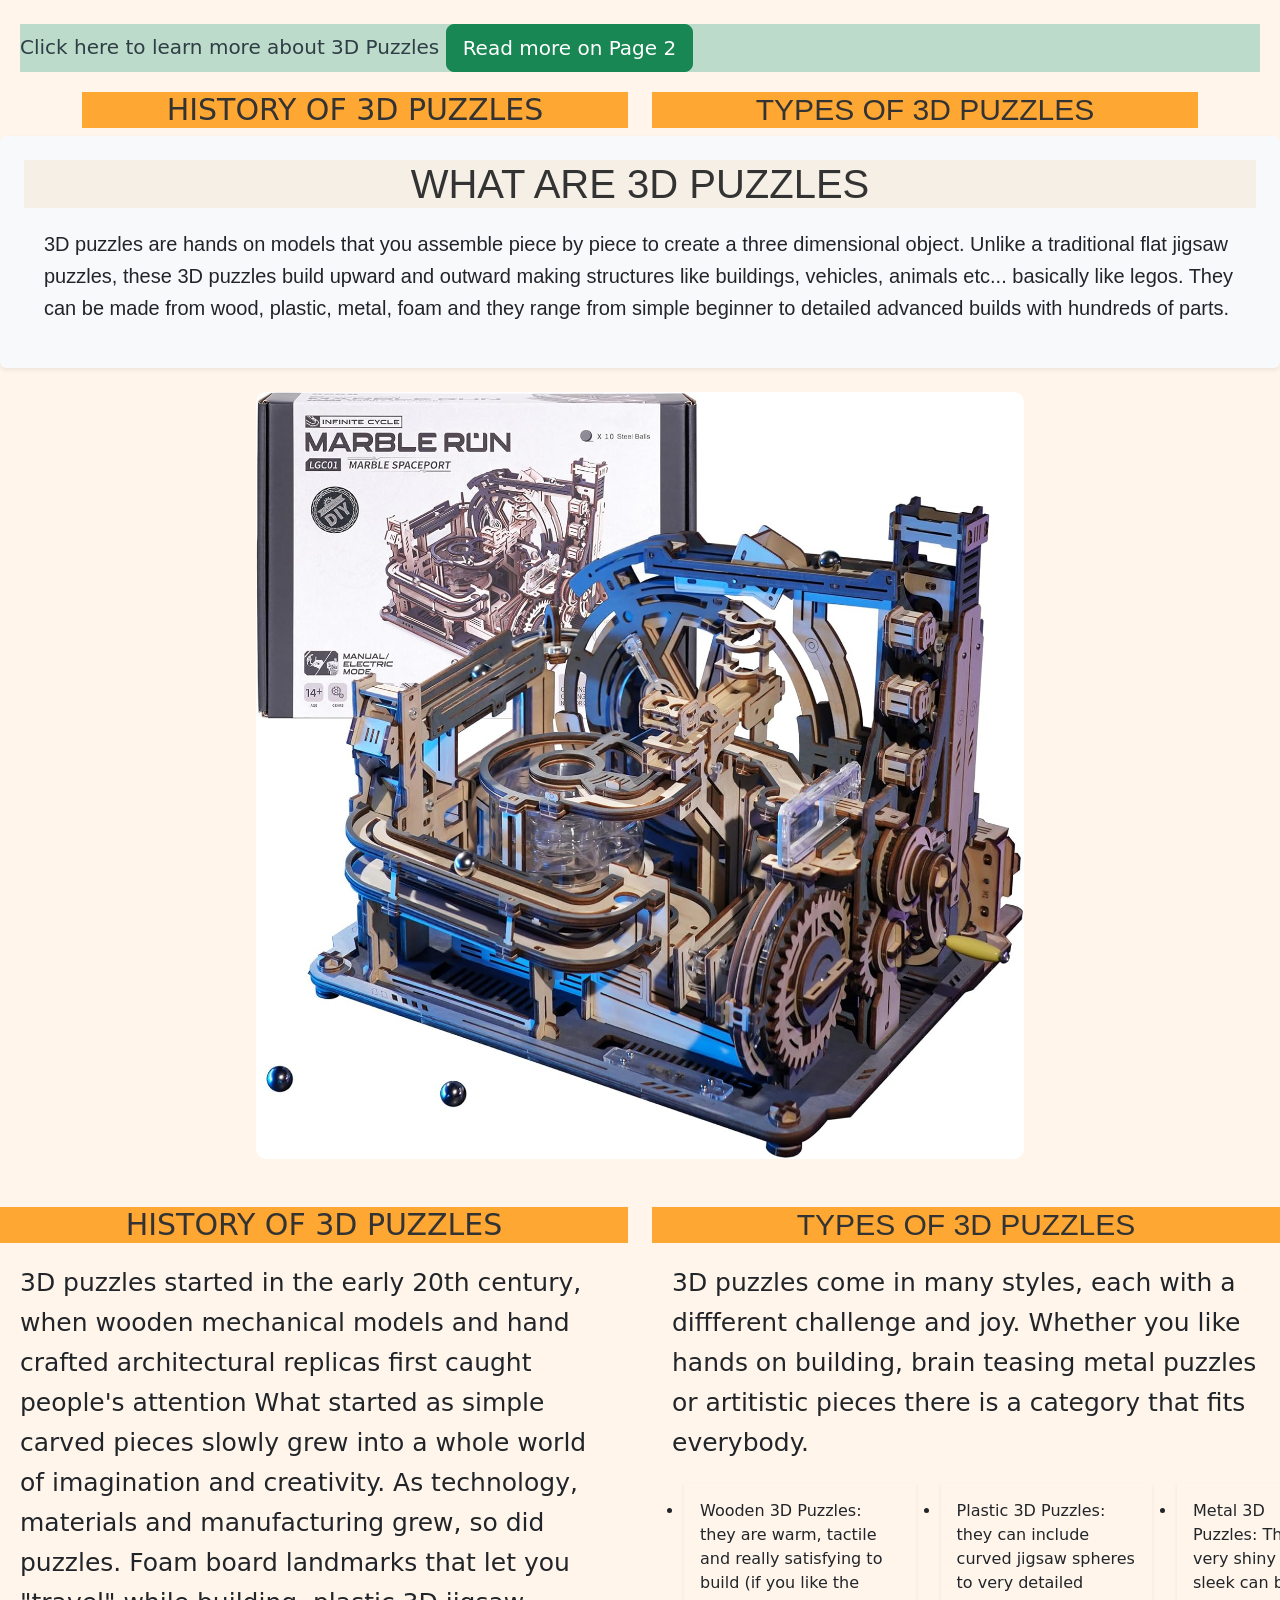
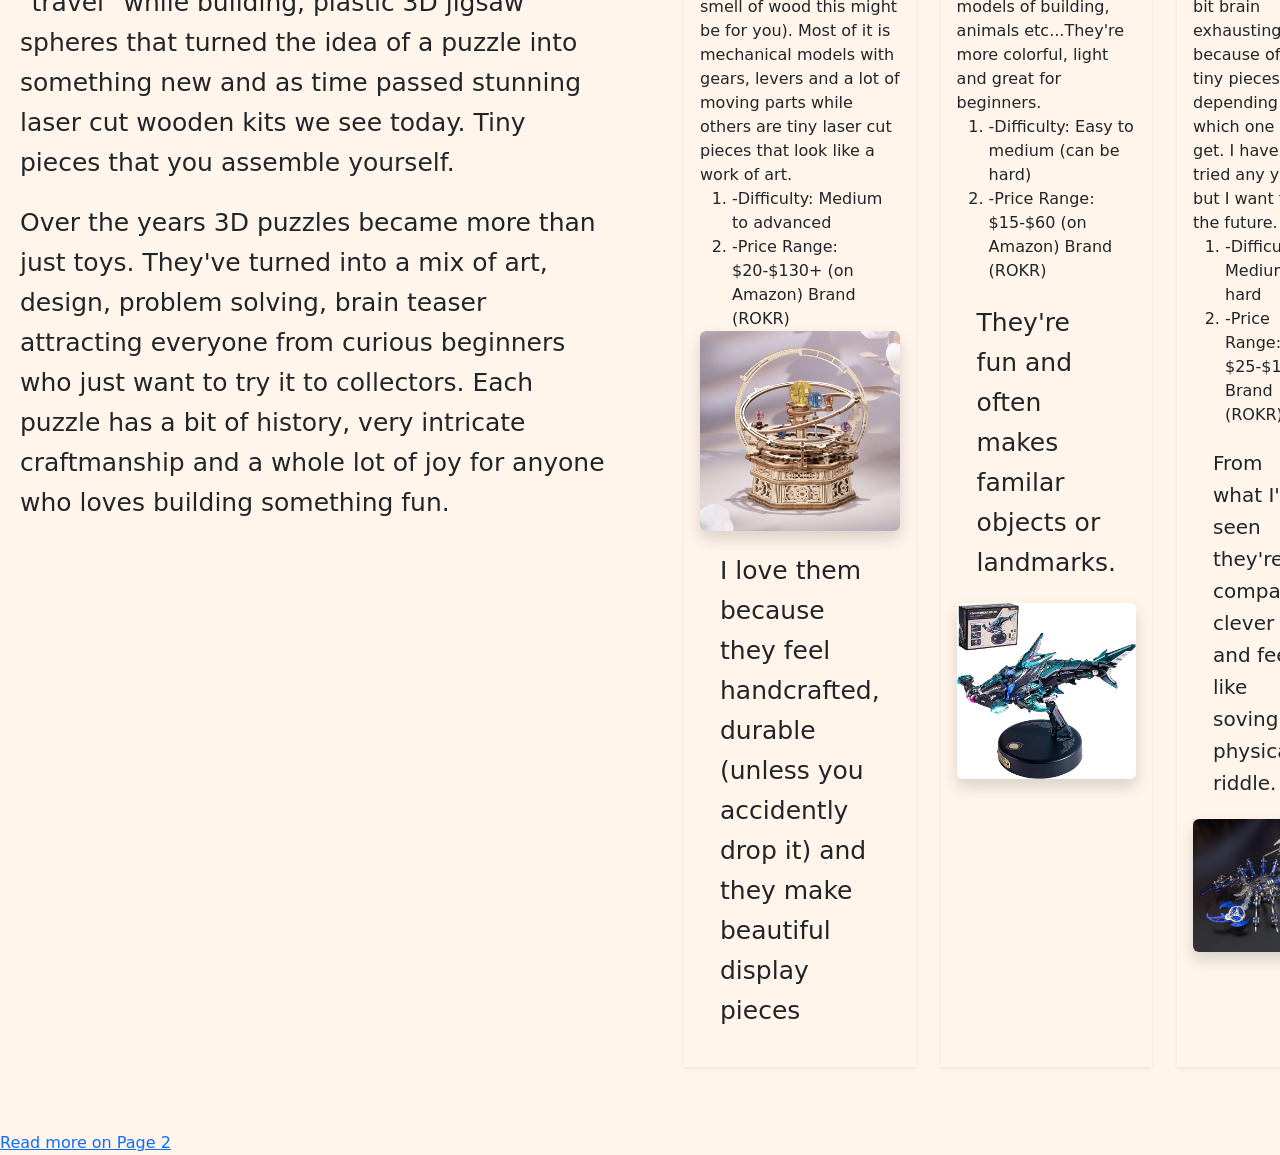
<file: index.html>
<!DOCTYPE html>
<html lang="en">
  <head> 
    <title>BUILDING JOY IN 3D</title> 
    <!--Bootstrap link-->
      <link href="https://cdn.jsdelivr.net/npm/bootstrap@5.3.3/dist/css/bootstrap.min.css" rel="stylesheet" integrity="sha384-
      QWTKZyjpPEjISv5WaRU9OFeRpok6YctnYmDr5pNlyT2bRjXh0JMhjY6hW+ALEwIH" 
      crossorigin="anonymous">
    <!-- Link to the stylesheet called style.css-->
    <link rel="stylesheet" href="./css/style.css" />
  </head> 
  <body> 
    <div class="container mt-4">

    </div>
     <p class="button">Click here to learn more about 3D Puzzles 
      <a href="page2.html" 
      class="btn btn-success btn-lg">Read more on Page 2</a>
     </p>
     <div class="container">
      <div class="row">
        <div class="col"> <h2> HISTORY OF 3D PUZZLES</h2></div>
        <div class="col"> <h3> TYPES OF 3D PUZZLES</h3></div>

      </div>
     </div>

    <header id="main-header" class="text-center mb-4 p-4 bg-light rounded shadow-sm">
<!-- This section talks about the meaning and history of 3D puzzles -->
    
      <h1>WHAT ARE 3D PUZZLES</h1>
      <p class="lead">
        3D puzzles are hands on models that you assemble piece by piece to create a three dimensional object. Unlike a traditional 
        flat jigsaw puzzles, these 3D puzzles build upward and outward making structures like buildings, vehicles, animals etc... basically like legos.
        They can be made from wood, plastic, metal, foam and they range from simple beginner to detailed advanced builds with hundreds of parts.
     </p>
    </header>
    <main>
        <article>
    <img src="./images/marble run puzzle.jpg" alt="An image of a 3D Marble Run puzzle" width="35%" />
<!-- This section is for the history of 3D puzzles -->
  <div class="row mt-5">

   <section id="history" class="col-md-6 mb-4">
    <h2>HISTORY OF 3D PUZZLES</h2>
    <p class="subheader">
        3D puzzles started in the early 20th century, when wooden mechanical models and hand crafted architectural replicas first caught people's attention
        What started as simple carved pieces slowly grew into a whole world of imagination and creativity. As technology, materials and manufacturing grew, so did puzzles.
        Foam board landmarks that let you "travel" while building, plastic 3D jigsaw spheres that turned the idea of a puzzle into something new and as time passed stunning 
        laser cut wooden kits we see today. Tiny pieces that you assemble yourself.
    </p>
    <p class="subheader">
        Over the years 3D puzzles became more than just toys. They've turned into a mix of art, design, problem solving, brain teaser attracting everyone from curious beginners
        who just want to try it to collectors. Each puzzle has a bit of history, very intricate craftmanship and a whole lot of joy for anyone who loves building something fun.
    </p>
  </section>
  <section id="puzzle-types" class="col-md-6 mb-4">
<!-- This section is for the types of 3D puzzles I did not include foam 3D puzzles because I'm not familiar with them -->

    <h3> TYPES OF 3D PUZZLES</h3>
    <P class="subheader">
        3D puzzles come in many styles, each with a diffferent challenge and joy. Whether you like hands on building, brain teasing metal puzzles or artitistic pieces there is a
        category that fits everybody.
    </P>
<!-- Unordered list and ordered list showing the types of 3D puzzles, difficulties and price range -->
    <ul class="puzzle-container">
      <li class="puzzle-card p-3 mb-4 shadow-sm">
        Wooden 3D Puzzles: they are warm, tactile and really satisfying to build (if you like the smell of wood this might be for you). Most of it is mechanical models with gears, levers 
        and a lot of moving parts while others are tiny laser cut pieces that look like a work of art.
        <ol>
          <li>-Difficulty: Medium to advanced</li>
        
          <li>-Price Range: $20-$130+ (on Amazon) Brand (ROKR)</li>
        </ol>
        
      <img src="./images/woodenpuzzle.jpg" alt="An image of a 3D wooden puzzle" class="img-fluid rounded shadow" />
      <p class="subheader"> I love them because they feel handcrafted, durable (unless you accidently drop it) and they make beautiful display pieces</p>
     </li>
    
     <li class="puzzle-card p-3 mb-4 shadow-sm">
        Plastic 3D Puzzles: they can include curved jigsaw spheres to very detailed models of building, animals etc...They're more colorful, light and great for beginners.
      <ol>   
        <li>-Difficulty: Easy to medium (can be hard)</li>
              
        <li>-Price Range: $15-$60 (on Amazon) Brand (ROKR)</li>
      </ol>    
        <p class="subheader">They're fun and often makes familar objects or landmarks.</p>
        <img src="./images/plasticpuzzle.jpg" alt="An image of a 3D plastic" class="img-fluid rounded shadow"/>
        
     </li>   
     <li class="puzzle-card p-3 mb-4 shadow-sm">
        Metal 3D Puzzles: They're very shiny and sleek can be a bit brain exhausting because of the tiny pieces depending on which one you get.
        I have not tried any yet but I want to in the future.
       <ol>   
        <li>-Difficulty: Medium to hard</li>
        
        <li>-Price Range: $25-$100+ Brand (ROKR)</li>
       </ol>
        <p>From what I've seen they're compact, clever and feels like soving a physical riddle.</p>
     <img src="./images/mechanicalpuzzle.jpg" alt="An image of a 3D metal puzzle" class="img-fluid rounded shadow" />
     </li>
    </ul>
 </section>
</article>
<footer>
<!-- This part is for getting to the second page of my web site which contains some of the puzzles I've completed and the benefits of 3D puzzles -->
    <a href="page2.html">Read more on Page 2</a>

</footer>
    
    </main>
  </body> 
</html>
</file>
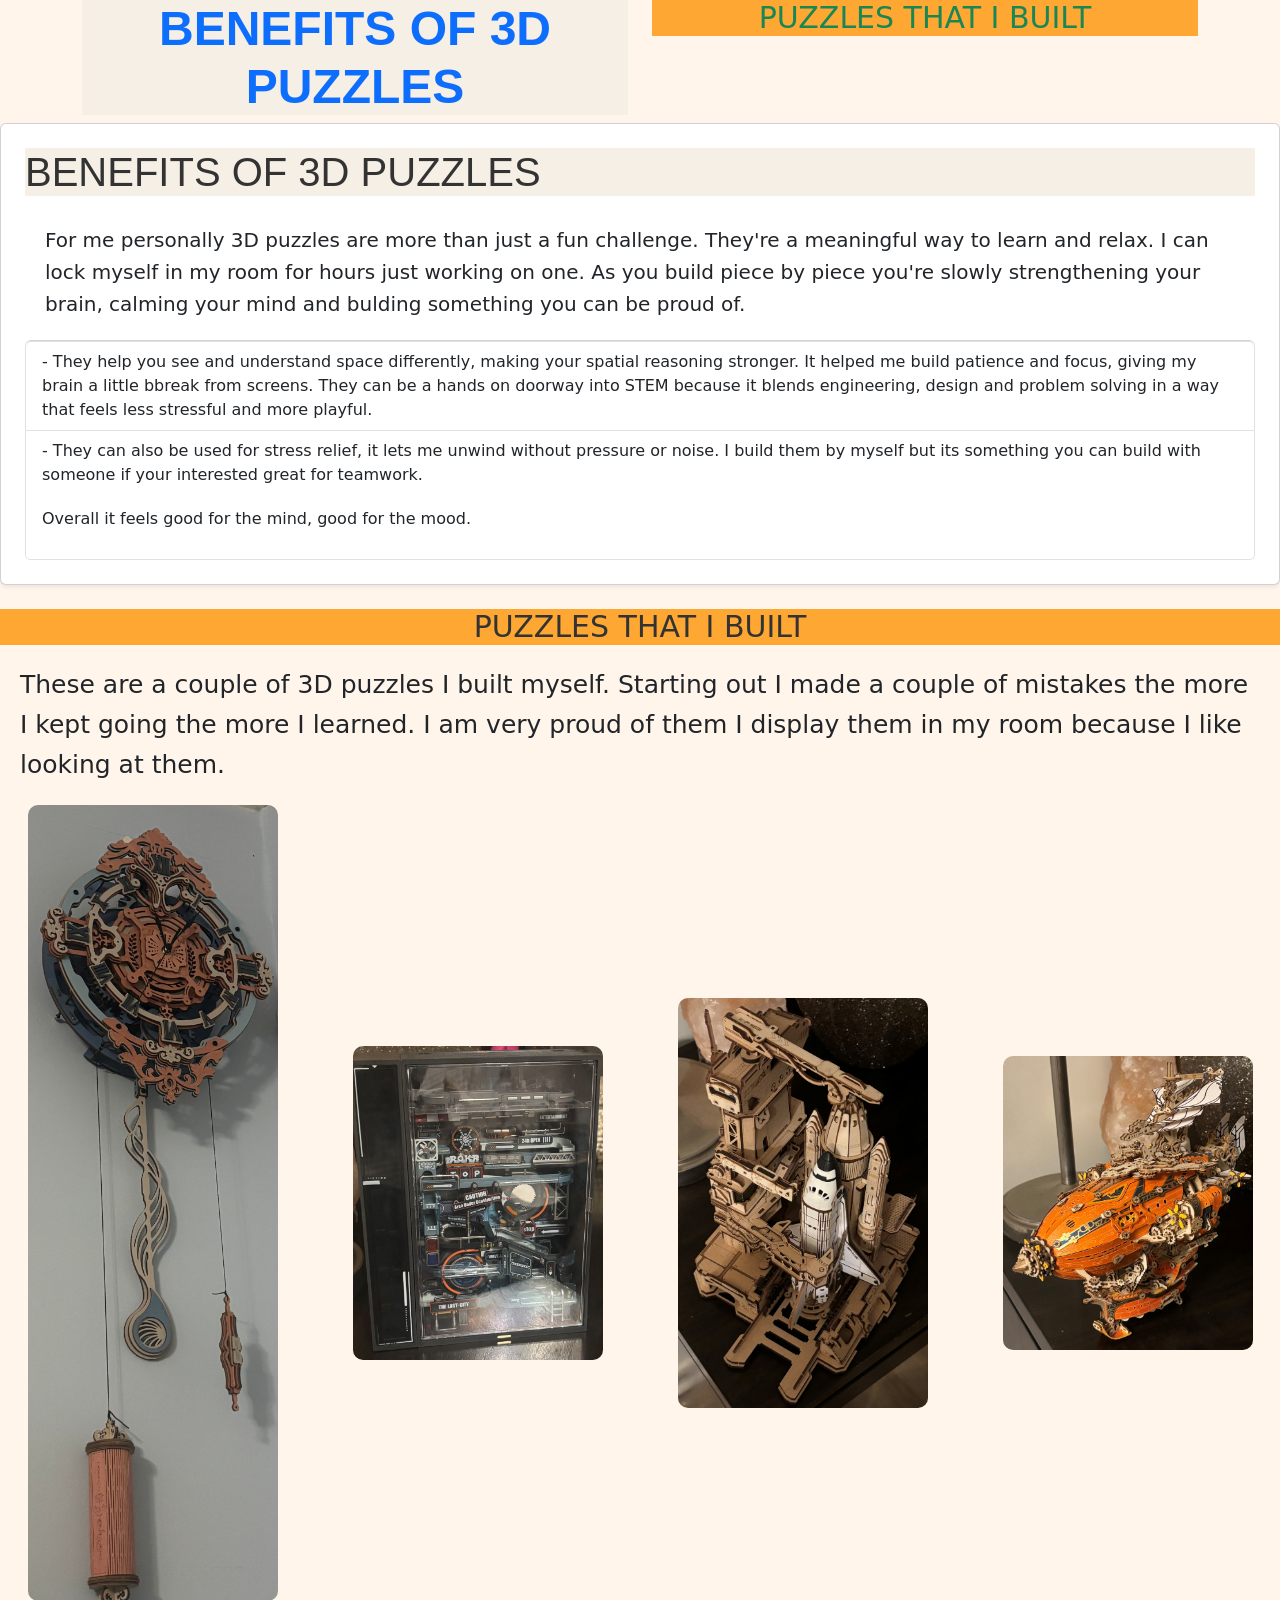
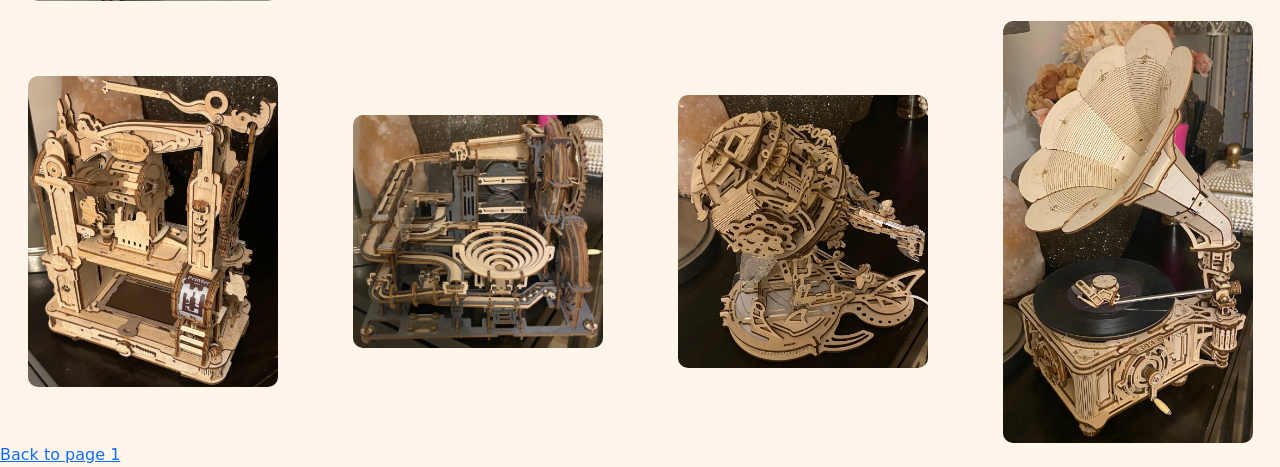
<file: page2.html>
<!DOCTYPE html>
<html lang="en">
  <head> 
    <title>BUILDING JOY IN 3D</title> 
    <link href="https://cdn.jsdelivr.net/npm/bootstrap@5.3.3/dist/css/bootstrap.min.css" rel="stylesheet" integrity="sha384-
      QWTKZyjpPEjISv5WaRU9OFeRpok6YctnYmDr5pNlyT2bRjXh0JMhjY6hW+ALEwIH" 
      crossorigin="anonymous">
     <!-- Link to the stylesheet called style.css-->
    <link rel="stylesheet" href="./css/style.css" />
  </head> 
  <body> 
    <div class="container">
      <div class="row">
        <div class="col text-center"> <h1 class="display-5 fw-bold text-primary">
          BENEFITS OF 3D PUZZLES</h1></div>
        <div class="col text-center"> <h2 class="text-success">
           PUZZLES THAT I BUILT</h2></div>

      </div>
     </div>
    <main>
    <section class="card p-4 shadow-sm mb-4">

<!-- This section is for the benefits of 3D puzzles -->

        <h1>BENEFITS OF 3D PUZZLES</h1>
        <P class="lead"> 
          For me personally 3D puzzles are more than just a fun challenge. They're a meaningful way to learn and relax.
        I can lock myself in my room for hours just working on one. As you build piece by piece you're slowly strengthening 
        your brain, calming your mind and bulding something you can be proud of.
        </P>
        <ul class="list-group">
          <li class="list-group-item">
        - They help you see and understand space differently, making your spatial reasoning stronger. It helped me build patience 
        and focus, giving my brain a little bbreak from screens. They can be a hands on doorway into STEM because it blends engineering,
        design and problem solving in a way that feels less stressful and more playful.
          </li> 
    
          <li class="list-group-item">
        - They can also be used for stress relief, it lets me unwind without pressure or noise. I build them by myself but its something 
        you can build with someone if your interested great for teamwork.
        <p class="subheader"></p>
        Overall it feels good for the mind, good for the mood.
          </p>
          </li>
        </ul>
    </section>
    

    <section id="my-puzzles">
<!-- This section is for the types of 3D puzzles that I built. Mainly wooden and plastic puzzles -->

        <h2> PUZZLES THAT I BUILT</h2>
        <P class="subheader">These are a couple of 3D puzzles I built myself. Starting out I made a couple of mistakes the more I kept going the more I learned.
        I am very proud of them I display them in my room because I like looking at them.</P>
        </section>
        <div class="gallery">
          
          <img src="./images/mypuzzle1.jpg" alt="A picture of my puzzles" width="40%" />
          <img src="./images/mypuzzle2.jpg" alt="A picture of my puzzles" width="40%" />
          <img src="./images/mypuzzle3.jpg" alt="A picture of my puzzles " width="40%" />
          <img src="./images/mypuzzle4.jpg" alt="A picture of my puzzles" width="40%" />
          <img src="./images/mypuzzle5.jpeg" alt="A picture of my puzzles" width="40%" />
          <img src="./images/mypuzzle6.jpeg" alt="A picture of my puzzles" width="40%" />
          <img src="./images/mypuzzle7.jpeg" alt="A picture of my puzzles" width="40%" />
          <img src="./images/mypuzzle8.jpeg" alt="A picture of my puzzles" width="40%" />
        </div>

 <!-- This section is for getting back to the first page -->

 <a href="index.html">Back to page 1</a>
    </main>
  </body> 
</html>
</file>
<file: css/style.css>
header {background-color: rgb(189, 219, 202);text-align: center; font-size: 40px; font-family: 'Franklin Gothic Medium', 'Arial Narrow', Arial, sans-serif;
}
body {background-color: rgb(255, 245, 235);}

h1{background-color: #f5efe6; font-family: 'Franklin Gothic Medium', 'Arial Narrow', Arial, sans-serif; color: #333;}


h2 { font-size: 30px; text-align: center;
background-color: rgb(255, 167, 51); color:#333}

h3 {font-size: 30px; font-family:'Franklin Gothic Medium', 'Arial Narrow', Arial, sans-serif; text-align: center; background-color:rgb(255, 167, 51) ;
color: #333}

p{text-align: left; font-size: 20px; margin: 20px; line-height: 1.6;}

img{ width: 60%; border-radius: 10px; display: block; margin: auto;}


.subheader{font-weight: 100; font-size: 25px;}

.button {background-color:rgb(189, 219, 202) ;
  color: #2F3E46;}
  

.main-header{ padding: 30px;}
.history{background-color: #f5efe6; padding:20px; margin:20px;}
.puzzle-types{padding: 20px;}

.puzzle-container{display:flex; gap: 25px;
justify-content: space-between;}



.puzzle-container > div {flex:1; min-width: 300px; padding: 15px;}
.puzzle-container img {width: 100%; max-width: 200px;}

.puzzle-container > div { flex: 1; background-color: #f5efe6; 
  padding: 20px; border-radius: 10px; 
  box-shadow: 0 2px 5px rgba(0,0,0,.1);}

      
 .flex-container > div {
  background-color: #f1f1f1;
  width: 100px;
  margin: 10px;
  text-align: center;
 line-height: 75px;
 font-size: 35px;
 padding: 20px;
}
      
      @media (max-width: 768px) {
        .flex-container {
          flex-direction: column;
          align-items: center;
        }
      }

      @media (max-width: 768px) { .puzzle-container { flex-direction: column;}}

.gallery { display: flex; flex-wrap: wrap; justify-content: center; gap: 20px;} 
.gallery img{width: 250px; border-radius: 10px;}     
@media (max-width: 768px) {
        .gallery {
          flex-direction: column;
          align-items: center;
        }
        .gallery img{width: 90%;}
      }
</file>
